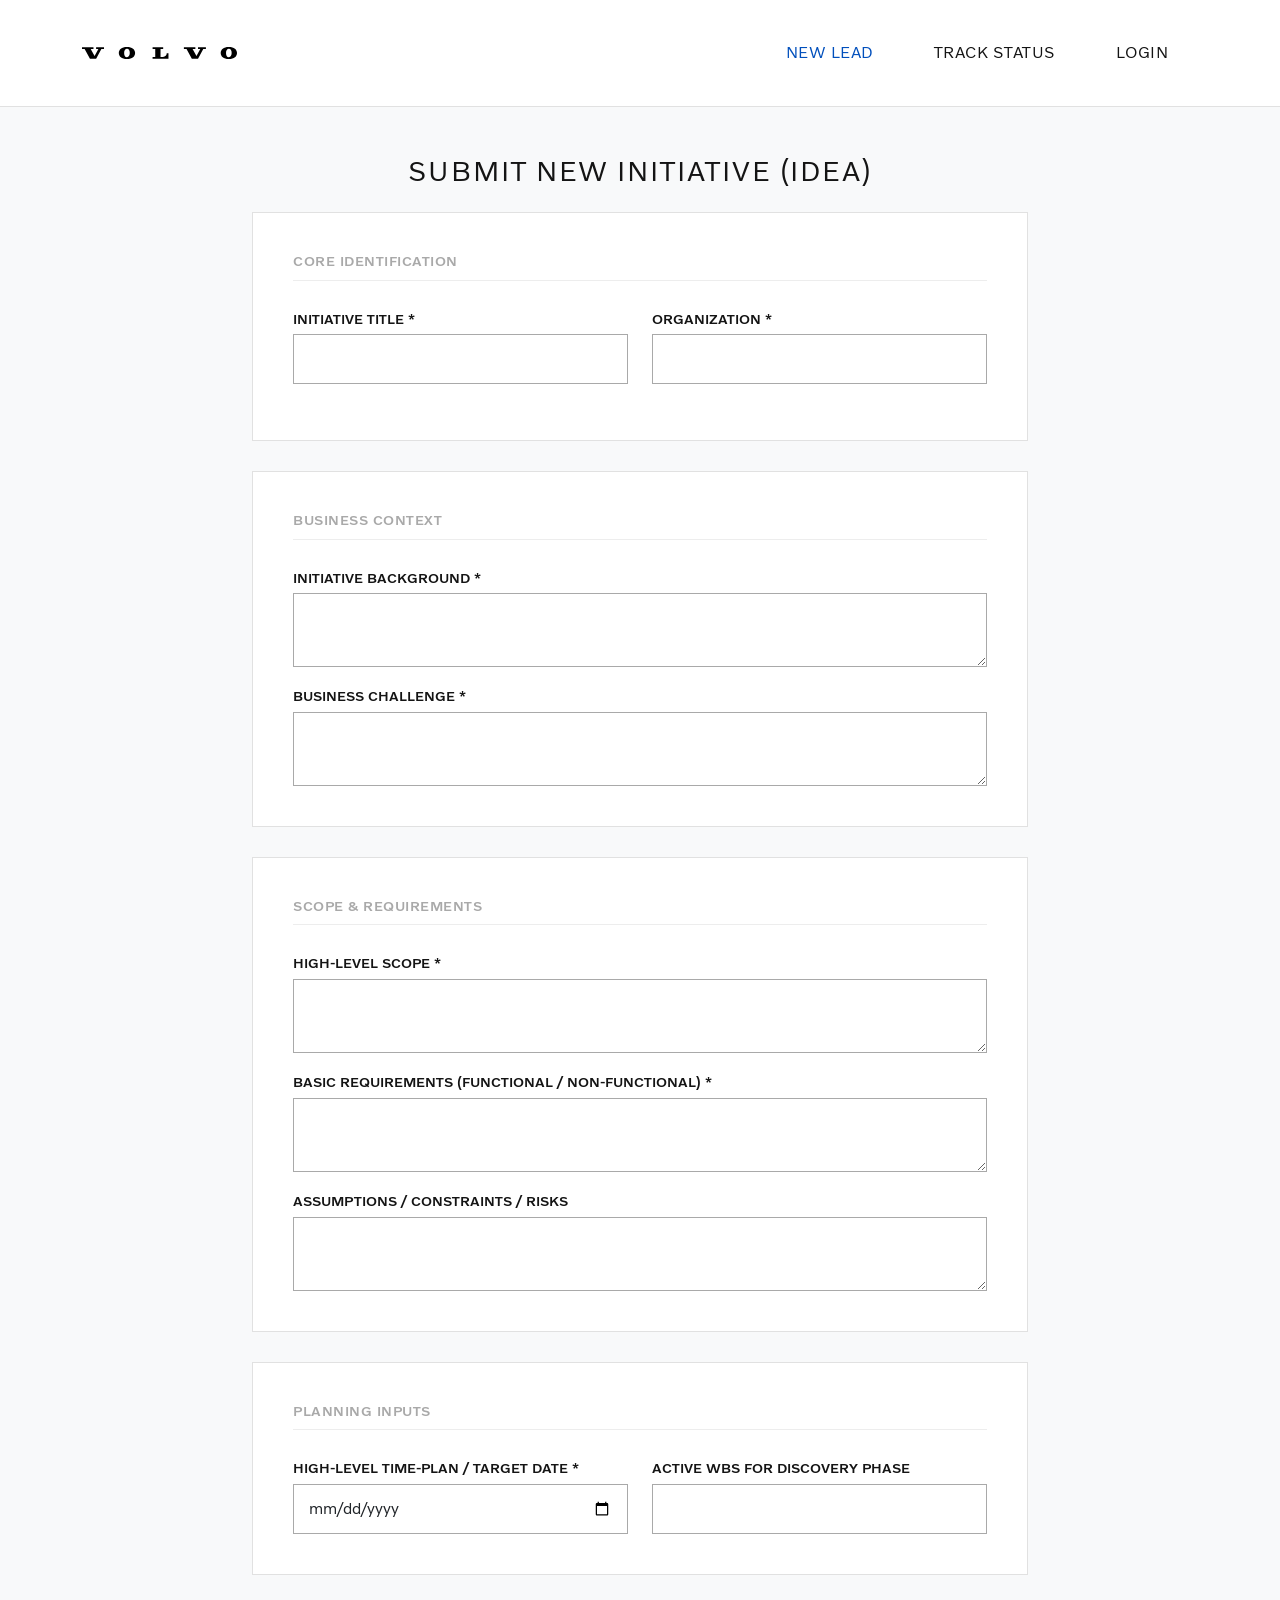
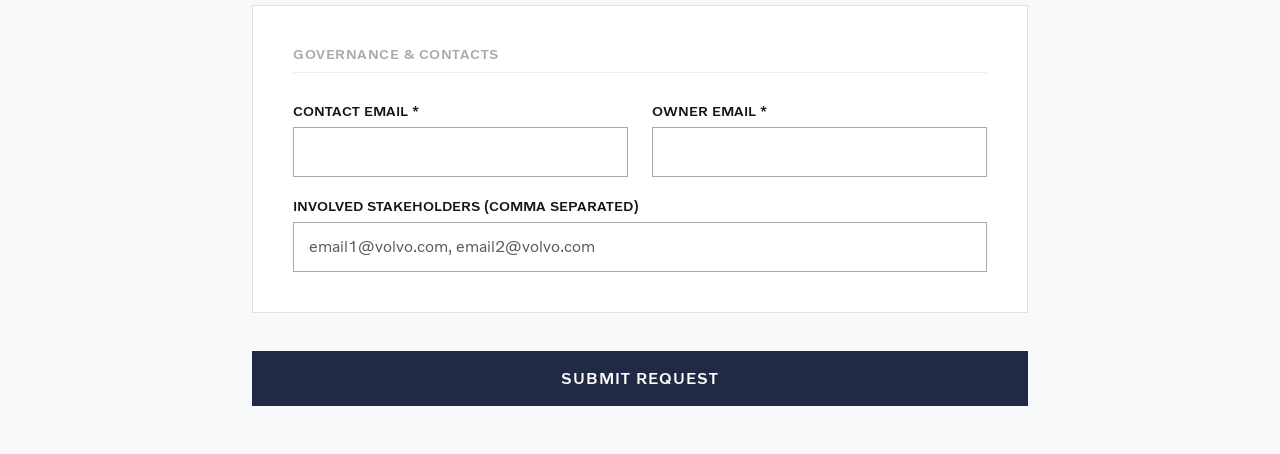
<file: index.html>
<!DOCTYPE html>
<html lang="en">
<head>
    <link rel="icon" type="image/svg+xml" href="favicon.png">
    <meta charset="UTF-8">
    <meta name="viewport" content="width=device-width, initial-scale=1.0">
    <title>Volvo IDEA - Submit Lead</title>
    <link href="https://cdn.jsdelivr.net/npm/bootstrap@5.3.0/dist/css/bootstrap.min.css" rel="stylesheet">
    <link rel="stylesheet" href="style.css">
</head>
<body class="bg-light">

    <nav class="navbar navbar-expand-lg navbar-light bg-white">
        <div class="container">
            <a class="navbar-brand" href="index.html" aria-label="Volvo Home">
                <img src="Volvo-Spread-Word-Mark-Black.svg" alt="Volvo Logo">
            </a>
            <div class="collapse navbar-collapse">
                <ul class="navbar-nav ms-auto">
                    <li class="nav-item"><a class="nav-link active" href="index.html">New Lead</a></li>
                    <li class="nav-item"><a class="nav-link" href="track.html">Track Status</a></li>
                    <li class="nav-item"><a class="nav-link" href="dashboard.html">Login</a></li>
                </ul>
            </div>
        </div>
    </nav>

    <div class="container mt-5 mb-5" style="max-width: 800px;">
        
        <h3 class="mb-4 text-center" style="font-family: 'Volvo Novum', Arial, sans-serif; font-weight: 400; text-transform: uppercase; letter-spacing: 1px;">Submit New Initiative (IDEA)</h3>
        
        <form id="leadForm" novalidate>
            
            <div class="form-tile">
                <h6>Core Identification</h6>
                <div class="row mb-3">
                    <div class="col-md-6">
                        <label class="form-label text-muted small mb-1">Initiative Title *</label>
                        <input type="text" class="form-control" id="title" required>
                    </div>
                    <div class="col-md-6">
                        <label class="form-label text-muted small mb-1">Organization *</label>
                        <input type="text" class="form-control" id="organization" required>
                    </div>
                </div>
            </div>

            <div class="form-tile">
                <h6>Business Context</h6>
                <div class="mb-3">
                    <label class="form-label text-muted small mb-1">Initiative Background *</label>
                    <textarea class="form-control" id="background" rows="2" required></textarea>
                </div>
                <div>
                    <label class="form-label text-muted small mb-1">Business Challenge *</label>
                    <textarea class="form-control" id="challenge" rows="2" required></textarea>
                </div>
            </div>

            <div class="form-tile">
                <h6>Scope & Requirements</h6>
                <div class="mb-3">
                    <label class="form-label text-muted small mb-1">High-level Scope *</label>
                    <textarea class="form-control" id="scope" rows="2" required></textarea>
                </div>
                <div class="mb-3">
                    <label class="form-label text-muted small mb-1">Basic Requirements (functional / non-functional) *</label>
                    <textarea class="form-control" id="requirements" rows="2" required></textarea>
                </div>
                <div>
                    <label class="form-label text-muted small mb-1">Assumptions / Constraints / Risks</label>
                    <textarea class="form-control" id="risks" rows="2"></textarea>
                </div>
            </div>

            <div class="form-tile">
                <h6>Planning Inputs</h6>
                <div class="row">
                    <div class="col-md-6 mb-3 mb-md-0">
                        <label class="form-label text-muted small mb-1">High-level Time-plan / Target Date *</label>
                        <input type="date" class="form-control" id="time_plan" required>
                    </div>
                    <div class="col-md-6">
                        <label class="form-label text-muted small mb-1">Active WBS for Discovery Phase</label>
                        <input type="text" class="form-control" id="active_wbs">
                    </div>
                </div>
            </div>

            <div class="form-tile">
                <h6>Governance & Contacts</h6>
                <div class="row mb-3">
                    <div class="col-md-6">
                        <label class="form-label text-muted small mb-1">Contact Email *</label>
                        <input type="email" class="form-control" id="contact_email" required>
                    </div>
                    <div class="col-md-6">
                        <label class="form-label text-muted small mb-1">Owner Email *</label>
                        <input type="email" class="form-control" id="owner_email" required>
                    </div>
                </div>
                <div>
                    <label class="form-label text-muted small mb-1">Involved Stakeholders (comma separated)</label>
                    <input type="text" class="form-control" id="stakeholders" placeholder="email1@volvo.com, email2@volvo.com">
                </div>
            </div>

            <button type="submit" class="btn-submit-tile w-100 mt-2">Submit Request</button>
        </form>
        
        <div id="submitResult" class="alert mt-4 d-none" role="alert"></div>
    </div>

    <script src="app.js"></script>
</body>
</html>
</file>
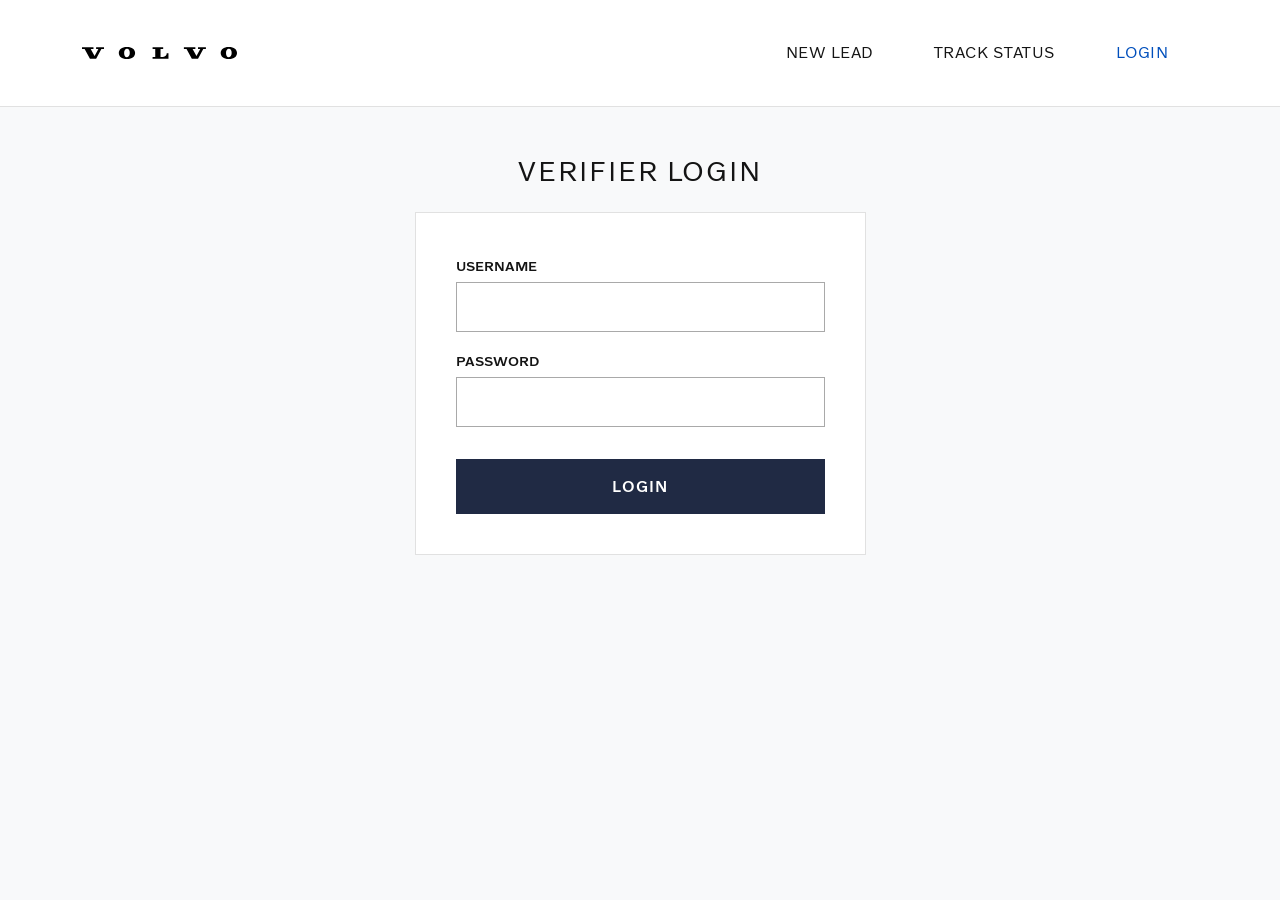
<file: dashboard.html>
<!DOCTYPE html>
<html lang="en">
<head>
    <link rel="icon" type="image/svg+xml" href="favicon.png">
    <meta charset="UTF-8">
    <meta name="viewport" content="width=device-width, initial-scale=1.0">
    <title>Volvo IDEA - Dashboard</title>
    <link href="https://cdn.jsdelivr.net/npm/bootstrap@5.3.0/dist/css/bootstrap.min.css" rel="stylesheet">
    <link rel="stylesheet" href="style.css">
</head>
<body class="bg-light">

    <nav class="navbar navbar-expand-lg navbar-light bg-white">
        <div class="container">
            <a class="navbar-brand" href="index.html" aria-label="Volvo Home">
                <img src="Volvo-Spread-Word-Mark-Black.svg" alt="Volvo Logo">
            </a>
            <div class="collapse navbar-collapse">
                <ul class="navbar-nav ms-auto">
                    <li class="nav-item"><a class="nav-link" href="index.html">New Lead</a></li>
                    <li class="nav-item"><a class="nav-link" href="track.html">Track Status</a></li>
                    <li class="nav-item"><a class="nav-link active" href="dashboard.html">Login</a></li>
                </ul>
            </div>
        </div>
    </nav>

    <div class="container mt-5">
        
        <div id="loginSection" class="row justify-content-center">
            <div class="col-md-6 col-lg-5">
                <h3 class="mb-4 text-center" style="font-family: 'Volvo Novum', Arial, sans-serif; font-weight: 400; text-transform: uppercase; letter-spacing: 1px;">Verifier Login</h3>
                <div class="form-tile shadow-sm">
                    <form id="loginForm" novalidate>
                        <div class="mb-3">
                            <label class="form-label text-muted small mb-1">Username</label>
                            <input type="text" class="form-control" id="username" required>
                        </div>
                        <div class="mb-3">
                            <label class="form-label text-muted small mb-1">Password</label>
                            <input type="password" class="form-control" id="password" required>
                        </div>
                        <button type="submit" class="btn-submit-tile w-100 mt-3">Login</button>
                    </form>
                    <div id="loginError" class="alert alert-danger mt-4 d-none text-center" role="alert">Invalid credentials.</div>
                </div>
            </div>
        </div>

        <div id="dashboardSection" class="d-none container mt-5 mb-5" style="max-width: 1100px;">
            <div class="d-flex justify-content-between align-items-center mb-4">
                <h3 class="mb-0 text-dark" style="font-family: 'Volvo Novum', Arial, sans-serif; font-weight: 400; text-transform: uppercase; letter-spacing: 1px;">Leads Dashboard</h3>
                <div>
                    <button id="changePwdBtn" class="btn btn-outline-secondary me-2" data-bs-toggle="modal" data-bs-target="#passwordModal" style="border-radius: 0; font-weight: 700; text-transform: uppercase;">Change Password</button>
                    <button id="logoutBtn" class="btn btn-outline-danger">Logout</button>
                </div>
            </div>
            
            <div class="dashboard-tile shadow-sm">
                <div class="table-responsive">
                    <table class="table table-dashboard table-hover">
                        <thead>
                            <tr>
                                <th>ID</th>
                                <th>Title</th>
                                <th>Organization</th>
                                <th>Date</th>
                                <th>Status</th>
                                <th>Actions</th>
                            </tr>
                        </thead>
                        <tbody id="leadsTableBody">
                            </tbody>
                    </table>
                </div>
            </div>

            <div id="leadersSection" class="mt-5 d-none">
                <h3 class="mb-3 text-dark" style="font-family: 'Volvo Novum', Arial, sans-serif; font-weight: 400; text-transform: uppercase; letter-spacing: 1px;">Leads Coordinators Management</h3>
                <div class="dashboard-tile shadow-sm">
                    <div class="table-responsive">
                        <table class="table table-dashboard table-hover">
                            <thead>
                                <tr>
                                    <th>Username (Email)</th>
                                    <th>Assigned Lead IDs</th>
                                    <th>Lead Title</th>
                                    <th>Actions</th>
                                </tr>
                            </thead>
                            <tbody id="leadersTableBody">
                            </tbody>
                        </table>
                    </div>
                </div>
            </div>

        </div>
    </div> 

    <div class="modal fade" id="previewModal" tabindex="-1">
        <div class="modal-dialog modal-lg">
            <div class="modal-content border-0 shadow">
                <div class="modal-header bg-white border-bottom px-4">
                    <h5 class="modal-title fw-bold" style="font-family: 'Volvo Novum', 'Volvo Centum', Arial, sans-serif; color: var(--volvo-dark);">
                        Lead Details ID: <span id="previewId" class="badge bg-secondary"></span>
                    </h5>
                    <button type="button" class="btn-close" data-bs-dismiss="modal"></button>
                </div>
                <div class="modal-body bg-white px-4">
                    <form>
                        <div class="form-tile px-4 py-3 mb-3">
                            <h6 class="fw-bold mb-3">Core Identification</h6>
                            <div class="row">
                                <div class="col-md-6 mb-2 mb-md-0">
                                    <label class="form-label text-muted small mb-1">Initiative Title</label>
                                    <textarea class="form-control bg-white fw-bold auto-resize" id="previewTitle" readonly></textarea>
                                </div>
                                <div class="col-md-6">
                                    <label class="form-label text-muted small mb-1">Organization</label>
                                    <textarea class="form-control bg-white fw-bold auto-resize" id="previewOrg" readonly></textarea>
                                </div>
                            </div>
                        </div>

                        <div class="form-tile px-4 py-3 mb-3">
                            <h6 class="fw-bold mb-3">Business Context</h6>
                            <div class="mb-3">
                                <label class="form-label text-muted small mb-1">Initiative Background</label>
                                <textarea class="form-control bg-white auto-resize" id="previewBackground" readonly></textarea>
                            </div>
                            <div>
                                <label class="form-label text-muted small mb-1">Business Challenge</label>
                                <textarea class="form-control bg-white auto-resize" id="previewChallenge" readonly></textarea>
                            </div>
                        </div>

                        <div class="form-tile px-4 py-3 mb-3">
                            <h6 class="fw-bold mb-3">Scope & Requirements</h6>
                            <div class="mb-3">
                                <label class="form-label text-muted small mb-1">Scope</label>
                                <textarea class="form-control bg-white auto-resize" id="previewScope" readonly></textarea>
                            </div>
                            <div class="mb-3">
                                <label class="form-label text-muted small mb-1">Requirements</label>
                                <textarea class="form-control bg-white auto-resize" id="previewRequirements" readonly></textarea>
                            </div>
                            <div>
                                <label class="form-label text-muted small mb-1">Risks & Constraints</label>
                                <textarea class="form-control bg-white auto-resize" id="previewRisks" readonly></textarea>
                            </div>
                        </div>

                        <div class="form-tile px-4 py-3 mb-2">
                            <h6 class="fw-bold mb-3">Planning Inputs & Governance</h6>
                            <div class="row mb-3">
                                <div class="col-md-6 mb-2 mb-md-0">
                                    <label class="form-label text-muted small mb-1">Time-plan</label>
                                    <input type="text" class="form-control bg-white" id="previewTime" readonly>
                                </div>
                                <div class="col-md-6">
                                    <label class="form-label text-muted small mb-1">Active WBS</label>
                                    <input type="text" class="form-control bg-white" id="previewWbs" readonly>
                                </div>
                            </div>
                            <div class="row">
                                <div class="col-md-4 mb-2 mb-md-0">
                                    <label class="form-label text-muted small mb-1">Contact Email</label>
                                    <input type="text" class="form-control bg-white" id="previewContact" readonly>
                                </div>
                                <div class="col-md-4 mb-2 mb-md-0">
                                    <label class="form-label text-muted small mb-1">Owner Email</label>
                                    <input type="text" class="form-control bg-white" id="previewOwner" readonly>
                                </div>
                                <div class="col-md-4">
                                    <label class="form-label text-muted small mb-1">Stakeholders</label>
                                    <textarea class="form-control bg-white auto-resize" id="previewStakeholders" readonly></textarea>
                                </div>
                            </div>
                        </div>
                    </form>
                </div>
                <div class="modal-footer bg-white border-top-0 pt-0 px-4 pb-4">
                    <button type="button" class="btn btn-secondary" data-bs-dismiss="modal">Close Preview</button>
                </div>
            </div>
        </div>
    </div>

    <div class="modal fade" id="statusModal" tabindex="-1">
        <div class="modal-dialog">
            <div class="modal-content">
                <div class="modal-header">
                    <h5 class="modal-title">Update Status</h5>
                    <button type="button" class="btn-close" data-bs-dismiss="modal"></button>
                </div>
                <div class="modal-body">
                    <input type="hidden" id="modalLeadId">
                    <div class="mb-3">
                        <label class="form-label">New Status</label>
                        <select class="form-select" id="modalStatus">
                            <option value="Submitted">Submitted</option>
                            <option value="Under Review">Under Review</option>
                            <option value="Assigned">Assigned</option>
                            <option value="Approved - Discovery Phase">Approved - Discovery Phase</option>
                            <option value="Ongoing - Implementation Phase">Ongoing - Implementation Phase</option>
                            <option value="Rejected / Needs Clarification">Rejected / Needs Clarification</option>
                        </select>
                    </div>
                    <div class="mb-3">
                        <label class="form-label">Verifier Comments</label>
                        <textarea class="form-control" id="modalComments" rows="3"></textarea>
                    </div>
                    <div class="mb-3">
                        <label class="form-label">Assign Leads Coordinator (Email)</label>
                        <input type="email" class="form-control" id="modalLeaderEmail" placeholder="leader@volvo.com">
                        <div class="form-text small">Leave blank if not assigning a new leader.</div>
                    </div>
                </div>
                <div class="modal-footer">
                    <button type="button" class="btn btn-secondary" data-bs-dismiss="modal">Cancel</button>
                    <button type="button" class="btn btn-primary" id="saveStatusBtn">Save</button>
                </div>
            </div>
        </div>
    </div>

    <div class="modal fade" id="passwordModal" tabindex="-1">
        <div class="modal-dialog">
            <div class="modal-content border-0 shadow">
                <div class="modal-header bg-white border-bottom px-4">
                    <h5 class="modal-title fw-bold" style="font-family: 'Volvo Novum', Arial, sans-serif; color: var(--volvo-dark);">Change Password</h5>
                    <button type="button" class="btn-close" data-bs-dismiss="modal"></button>
                </div>
                <div class="modal-body bg-white px-4">
                    <div class="mb-3">
                        <label class="form-label small text-muted">Old Password</label>
                        <input type="password" class="form-control" id="oldPassword">
                    </div>
                    <div class="mb-3">
                        <label class="form-label small text-muted">New Password</label>
                        <input type="password" class="form-control" id="newPassword">
                    </div>
                    <div id="pwdResult" class="alert d-none mt-2 mb-0" role="alert"></div>
                </div>
                <div class="modal-footer border-top-0 pt-0 px-4 pb-4">
                    <button type="button" class="btn btn-secondary" data-bs-dismiss="modal" style="border-radius: 0;">Cancel</button>
                    <button type="button" class="btn btn-primary" id="savePwdBtn">Update</button>
                </div>
            </div>
        </div>
    </div>

    <script src="https://cdn.jsdelivr.net/npm/bootstrap@5.3.0/dist/js/bootstrap.bundle.min.js"></script>
    <script src="app.js"></script>
</body>
</html>
</file>
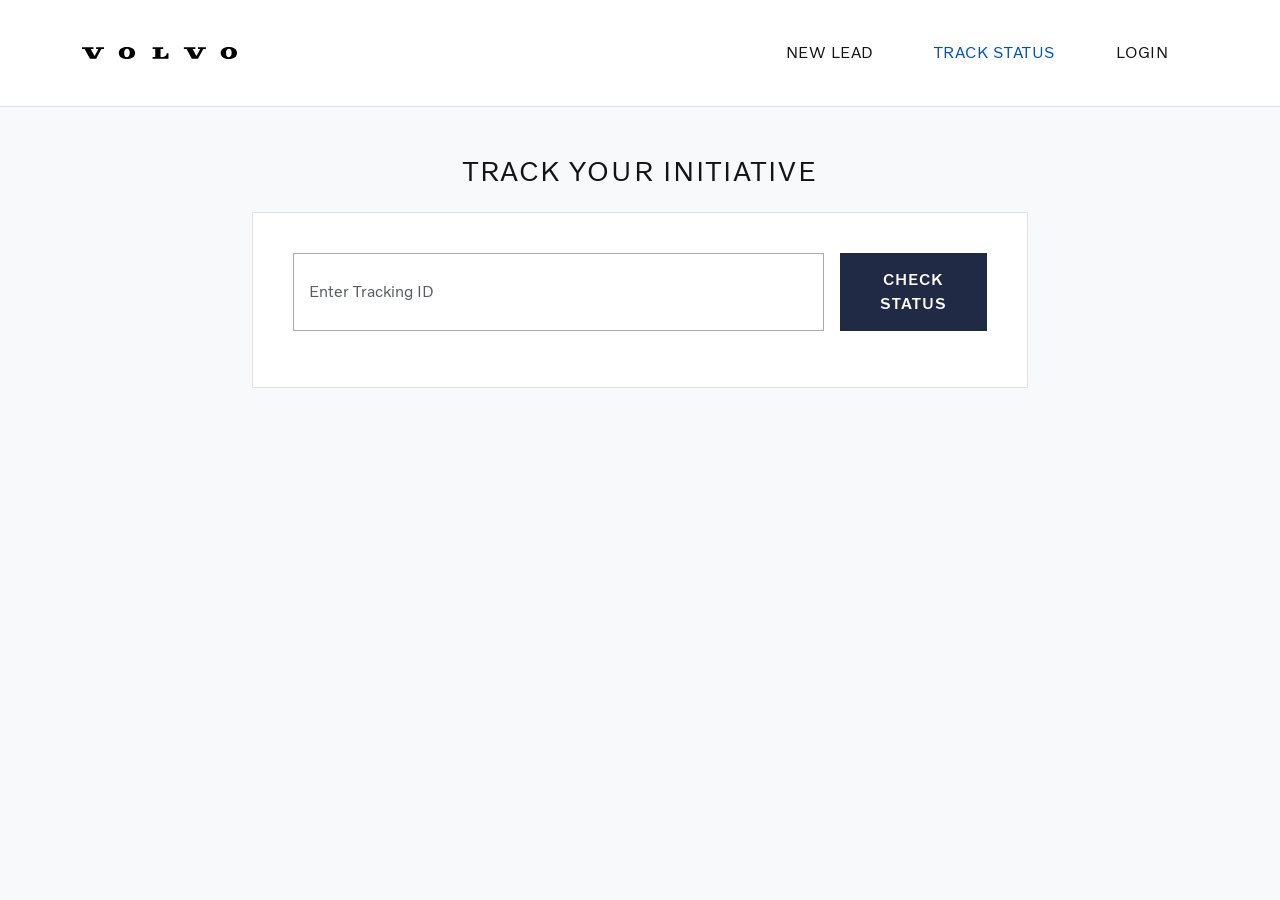
<file: track.html>
<!DOCTYPE html>
<html lang="en">
<head>
    <link rel="icon" type="image/svg+xml" href="favicon.png">
    <meta charset="UTF-8">
    <meta name="viewport" content="width=device-width, initial-scale=1.0">
    <title>Volvo IDEA - Track Lead</title>
    <link href="https://cdn.jsdelivr.net/npm/bootstrap@5.3.0/dist/css/bootstrap.min.css" rel="stylesheet">
    <link rel="stylesheet" href="style.css">
</head>
<body class="bg-light">

    <nav class="navbar navbar-expand-lg navbar-light bg-white">
        <div class="container">
            <a class="navbar-brand" href="index.html" aria-label="Volvo Home">
                <img src="Volvo-Spread-Word-Mark-Black.svg" alt="Volvo Logo">
            </a>
            <div class="collapse navbar-collapse">
                <ul class="navbar-nav ms-auto">
                    <li class="nav-item"><a class="nav-link" href="index.html">New Lead</a></li>
                    <li class="nav-item"><a class="nav-link active" href="track.html">Track Status</a></li>
                    <li class="nav-item"><a class="nav-link" href="dashboard.html">Login</a></li>
                </ul>
            </div>
        </div>
    </nav>

    <div class="container mt-5 mb-5" style="max-width: 800px;">
        <h3 class="mb-4 text-center" style="font-family: 'Volvo Novum', Arial, sans-serif; font-weight: 400; text-transform: uppercase; letter-spacing: 1px;">Track Your Initiative</h3>
        
        <div class="form-tile shadow-sm">
            <form id="trackForm" class="d-flex mb-3" novalidate>
                <input type="text" id="trackingId" class="form-control me-3" placeholder="Enter Tracking ID" required>
                <button type="submit" class="btn btn-primary px-4" style="background-color: var(--volvo-light-blue); border-color: var(--volvo-light-blue);">Check Status</button>
            </form>
            
            <div id="trackResult" class="d-none mt-4 pt-4 border-top">
                <h5 id="trackTitle" class="mb-4 fw-bold" style="color: var(--volvo-dark);"></h5>
                
                <div class="row mb-3">
                    <div class="col-sm-4 text-muted small">Status:</div>
                    <div class="col-sm-8"><span id="trackStatus" class="badge bg-secondary" style="font-size: 0.9rem;"></span></div>
                </div>
                
                <div class="row mb-3">
                    <div class="col-sm-4 text-muted small">Assigned Verifier:</div>
                    <div class="col-sm-8 fw-bold" id="trackVerifier"></div>
                </div>
                
                <div class="row">
                    <div class="col-sm-4 text-muted small">Verifier Comments:</div>
                    <div class="col-sm-12 mt-2">
                        <div id="trackComments" class="p-3 bg-white border rounded text-dark"></div>
                    </div>
                </div>
            </div>
            
            <div id="trackError" class="alert alert-danger d-none mt-4" role="alert"></div>
        </div>
    </div>
    
    <script src="app.js"></script>
</body>
</html>
</file>
<file: style.css>
/* --- FONTS IMPORT --- */
@font-face {
    font-family: 'Volvo Novum';
    src: url('VolvoNovum3-Light.woff2') format('woff2');
    font-weight: 300;
    font-style: normal;
}

@font-face {
    font-family: 'Volvo Novum';
    src: url('VolvoNovum3-Regular.woff2') format('woff2');
    font-weight: 400;
    font-style: normal;
}

@font-face {
    font-family: 'Volvo Novum';
    src: url('VolvoNovum3-Bold.woff2') format('woff2');
    font-weight: 700;
    font-style: normal;
}

@font-face {
    font-family: 'Volvo Broad Spread';
    src: url('VolvoBroadSpread.woff2') format('woff2');
    font-weight: normal;
    font-style: normal;
}

/* --- CSS VARIABLES --- */
:root {
    /* Main Colors */
    --volvo-dark-blue: #202A44;
    --volvo-black: #141414;
    --volvo-white: #FFFFFF;
    
    /* Grey Scale */
    --volvo-grey-50: #F7F7F7;
    --volvo-grey-100: #EDEDED;
    --volvo-grey-200: #E1E1E1;
    --volvo-grey-400: #A9A9A9;
    
    /* Functional Colors */
    --volvo-blue-700: #004FBC;
    --volvo-blue-800: #003087;
    --volvo-red-700: #BF1218;
    --volvo-green-700: #1A6C31;
}

/* --- BASE STYLES --- */
body {
    font-family: 'Volvo Novum', Arial, sans-serif;
    font-weight: 400;
    background-color: var(--volvo-grey-50);
    color: var(--volvo-black);
    overflow-y: scroll;
    line-height: 1.6;
}

body::-webkit-scrollbar {
    display: none;
}

/* --- TYPOGRAPHY --- */
h1, h2, .modal-title {
    font-family: 'Volvo Broad Spread', Impact, sans-serif;
    color: var(--volvo-black);
    text-transform: uppercase;
    letter-spacing: 1px;
    font-weight: normal;
}

h4, h5, h6 {
    font-family: 'Volvo Novum', Arial, sans-serif;
    font-weight: 700;
    color: var(--volvo-dark-blue);
}

/* --- LOGO SPACE --- */
.navbar {
    background-color: var(--volvo-white) !important;
    padding: 30px 0; 
    border-bottom: 1px solid var(--volvo-grey-200);
    margin-bottom: 3rem;
}

.navbar-brand img {
    height: 12px; 
    display: block;
}

.navbar-brand {
    font-family: 'Volvo Broad Spread', Impact, sans-serif;
    color: var(--volvo-black) !important;
    letter-spacing: 2px;
}

.navbar-nav .nav-link {
    font-family: 'Volvo Novum', Arial, sans-serif;
    font-weight: 400;
    color: var(--volvo-black) !important;
    font-size: 1rem;
    padding: 10px 20px !important;
    margin: 0 10px;
    text-transform: uppercase;
    letter-spacing: 0.5px;
    transition: color 0.2s ease-in-out;
}

.navbar-nav .nav-link:hover, 
.navbar-nav .nav-link.active {
    color: var(--volvo-blue-700) !important;
    background-color: transparent !important;
}

/* --- FORMS & TILES --- */
.form-tile, .dashboard-tile {
    background-color: var(--volvo-white);
    padding: 40px;
    margin-bottom: 30px;
    border: 1px solid var(--volvo-grey-200);
    border-radius: 0;
    box-shadow: none !important;
}

.form-tile h6 {
    margin-bottom: 25px;
    text-transform: uppercase;
    letter-spacing: 0.5px;
    font-size: 0.85rem;
    color: var(--volvo-grey-400);
    border-bottom: 1px solid var(--volvo-grey-100);
    padding-bottom: 10px;
}

.form-label {
    font-family: 'Volvo Novum', Arial, sans-serif;
    font-weight: 700;
    color: var(--volvo-black) !important;
    font-size: 0.85rem;
    text-transform: uppercase;
}

.form-control, .form-select {
    border-radius: 0;
    border: 1px solid var(--volvo-grey-400);
    padding: 12px 15px;
    background-color: var(--volvo-white);
    font-family: 'Volvo Novum', Arial, sans-serif;
}

.form-control:focus, .form-select:focus {
    border-color: var(--volvo-blue-700);
    box-shadow: 0 0 0 1px var(--volvo-blue-700);
}

.form-control[readonly] {
    background-color: var(--volvo-grey-50) !important;
    border-color: var(--volvo-grey-200);
    color: var(--volvo-black);
}

/* --- BUTTONS --- */
.btn-submit-tile, .btn-primary {
    background-color: var(--volvo-dark-blue) !important;
    color: var(--volvo-white) !important;
    border: none;
    padding: 15px 30px;
    border-radius: 0;
    font-family: 'Volvo Novum', Arial, sans-serif;
    font-weight: 700;
    font-size: 1rem;
    transition: background-color 0.2s ease;
    text-transform: uppercase;
    letter-spacing: 1px;
}

.btn-submit-tile:hover, .btn-primary:hover {
    background-color: var(--volvo-black) !important;
}

/* Outline Buttons */
.btn-preview, .btn-status-outline, .btn-secondary {
    background-color: transparent !important;
    color: var(--volvo-black) !important;
    border: 1px solid var(--volvo-black) !important;
    border-radius: 0;
    font-family: 'Volvo Novum', Arial, sans-serif;
    font-weight: 700;
    text-transform: uppercase;
    font-size: 0.85rem;
    padding: 10px 20px;
    transition: all 0.2s ease;
}

.btn-preview:hover, .btn-status-outline:hover, .btn-secondary:hover {
    background-color: var(--volvo-black) !important;
    color: var(--volvo-white) !important;
}

/* Logout Button */
.btn-outline-danger {
    border-radius: 0;
    font-weight: 700;
    text-transform: uppercase;
    border-color: var(--volvo-black) !important;
    color: var(--volvo-black) !important;
}

.btn-outline-danger:hover {
    background-color: var(--volvo-black) !important;
    color: var(--volvo-white) !important;
}

/* --- DASHBOARD TABLE --- */
.table-dashboard th {
    background-color: var(--volvo-grey-50);
    color: var(--volvo-black);
    font-family: 'Volvo Novum', Arial, sans-serif;
    font-weight: 700;
    text-transform: uppercase;
    font-size: 0.85rem;
    border-bottom: 2px solid var(--volvo-black) !important;
    padding: 15px;
}

.table-dashboard td {
    padding: 15px;
    vertical-align: middle;
    border-bottom: 1px solid var(--volvo-grey-200);
    font-weight: 400;
}

/* Status Badge */
.badge.bg-secondary {
    background-color: var(--volvo-grey-200) !important;
    color: var(--volvo-black) !important;
    border-radius: 0;
    font-weight: 700;
    padding: 8px 12px;
    text-transform: uppercase;
    font-size: 0.75rem;
}

/* Custom Alerts */
.alert-success {
    background-color: var(--volvo-green-700) !important;
    color: var(--volvo-white) !important;
    border: none;
    border-radius: 0;
    font-weight: 700;
}

.alert-danger {
    background-color: var(--volvo-red-700) !important;
    color: var(--volvo-white) !important;
    border: none;
    border-radius: 0;
    font-weight: 700;
}

/* --- UTILITIES --- */
textarea.auto-resize {
    resize: none !important;
    overflow: hidden !important;
    min-height: 45px;
}
</file>
